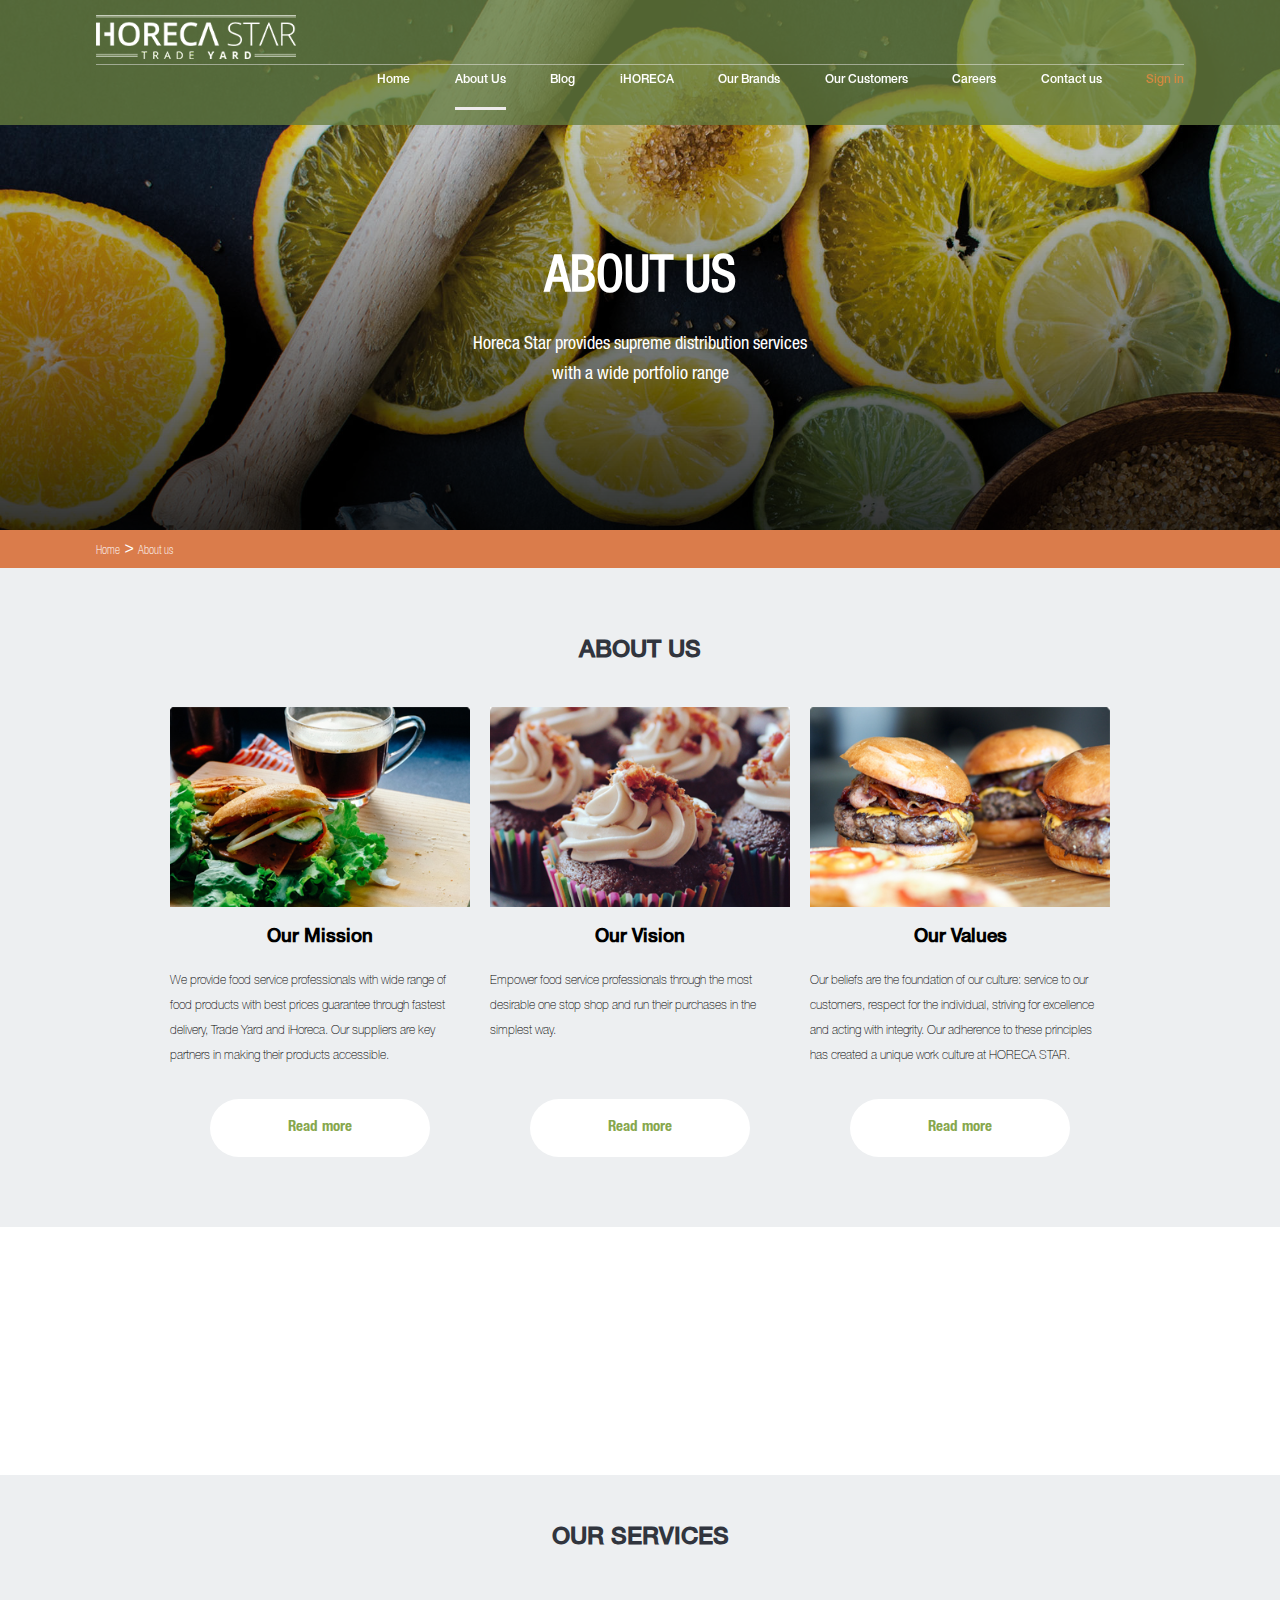
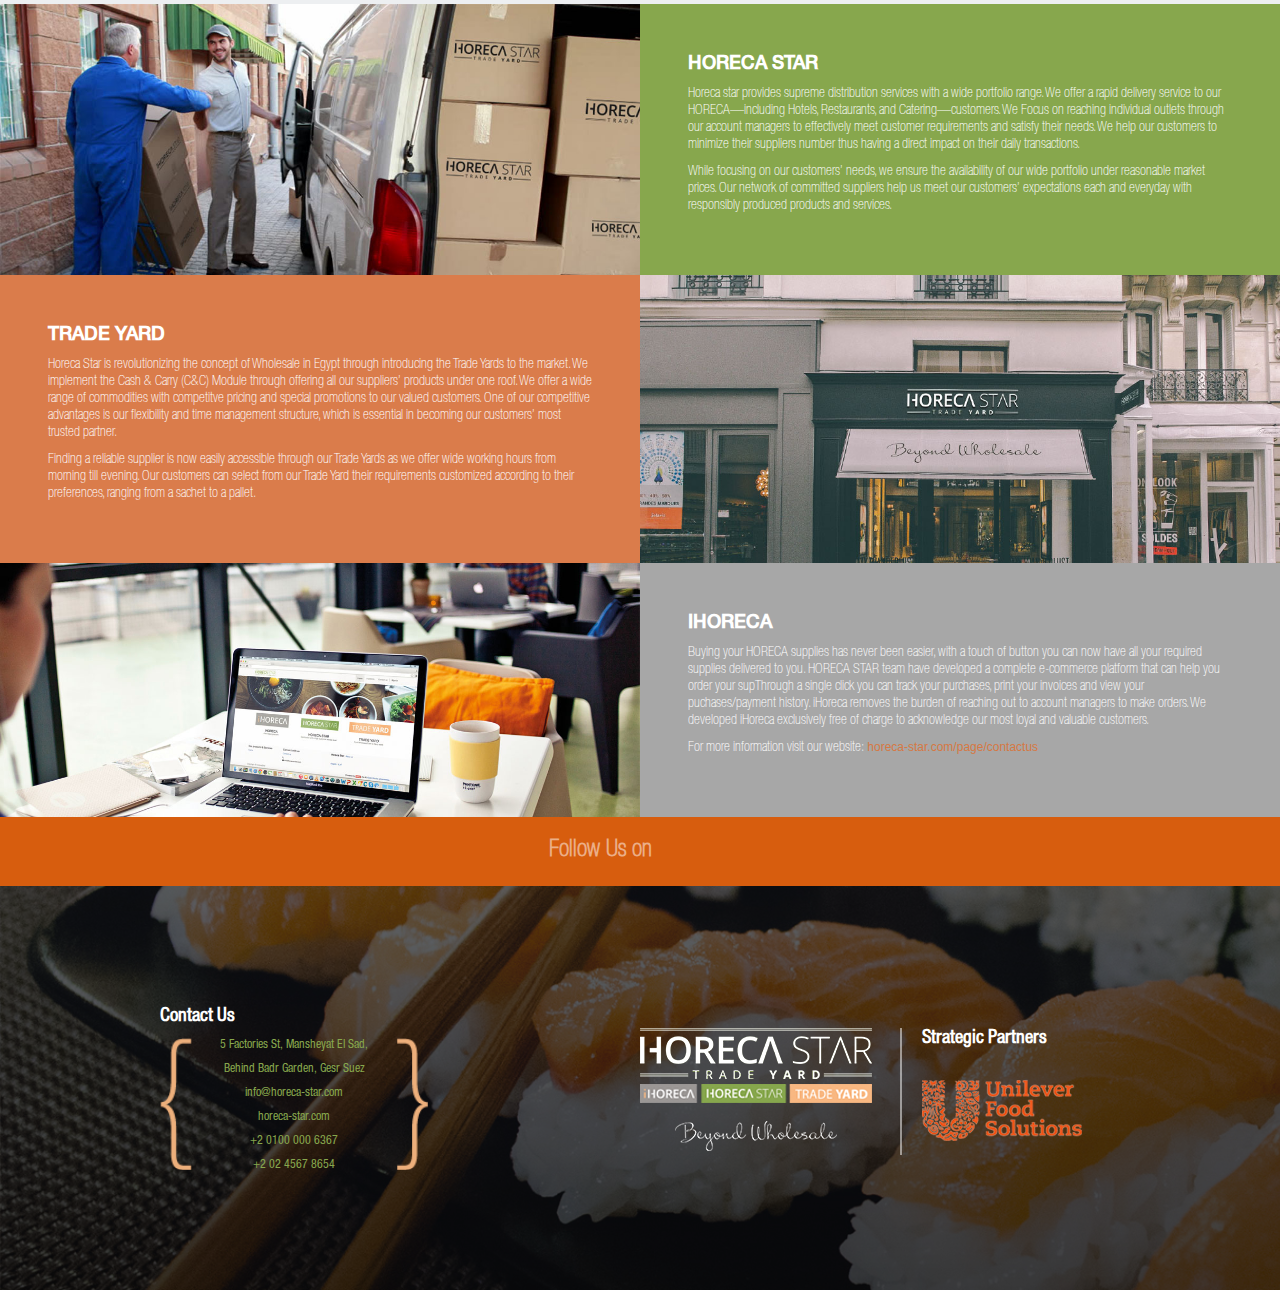
<file: aboutus.html>
<!DOCTYPE html>
<html lang="en">
   <head>
      <meta charset="UTF-8">
      <title> About Us </title>
      <meta name="viewport" content="width=device-width, initial-scale=1.0">
      <meta http-equiv="X-UA-Compatible" content="ie=edge">
      <link rel="stylesheet" href="CSS/style.css">
      <link rel="stylesheet" href="https://use.fontawesome.com/releases/v5.7.1/css/all.css" integrity="sha384-fnmOCqbTlWIlj8LyTjo7mOUStjsKC4pOpQbqyi7RrhN7udi9RwhKkMHpvLbHG9Sr" crossorigin="anonymous">
   </head>
   <body>
      <header id="about-us">
         <div class="head">
            <div class="sup-container relative">
               <div class="logo inline-block">
                  <img src="Images/whiteLogo.png" class="logo-img middle">
               </div>
               <nav class="right">
                  <ul>
                     <li class="inline-block">
                        <a href="index.html" class="white neue-md">Home</a>
                     </li>
                     <li class="inline-block active">
                        <a href="aboutus.html" class="white neue-md">About Us</a>
                     </li>
                     <li class="inline-block">
                        <a href="blog.html" class="white neue-md">Blog</a>
                     </li>
                     <li class="inline-block">
                        <a href="#" class="white neue-md">iHORECA</a>
                     </li>
                     <li class="inline-block">
                        <a href="#" class="white neue-md">Our Brands</a>
                     </li>
                     <li class="inline-block">
                        <a href="customer.html" class="white neue-md">Our Customers</a>
                     </li>
                     <li class="inline-block">
                        <a href="#" class="white neue-md">Careers</a>
                     </li>
                     <li class="inline-block">
                        <a href="contactus.html" class="white neue-md">Contact us</a>
                     </li>
                     <li class="inline-block">
                        <a href="#" class="orange-bold neue-md">Sign in</a>
                     </li>
                  </ul>
               </nav>
            </div>
         </div>
         <div class="container relative txt-center">
            <main>
               <div class="about-us-text">
                  <h1 class="white neue-cn">About Us</h1>
                  <p class="white neue-cn">Horeca Star provides supreme distribution services 
                     with a wide portfolio range
                  </p>
               </div>
            </main>
         </div>
      </header>
      <section id="navigate" class="white">
         <div class="sup-container">
            <a href="index.html" class="white neue-thcn">Home</a><span> > </span> <a href="aboutus.html" class="white neue-thcn">About us</a>
         </div>
      </section>
      <section id="about" class="bg-grey">
         <div class="container txt-center">
            <h2 class="neue-md uppercase black">About Us</h2>
            <div class="three-grid grid">
               <div class="about-item relative">
                  <div class="img-about">
                     <img src="Images/ourMissionIcon.png" class="about-icon">
                  </div>
                  <div class="about-text">
                     <h3 class="neue-md">Our Mission</h3>
                     <p class="txt-left neue-th">
                        We provide food service professionals with wide range of food products with best prices guarantee through fastest delivery, Trade Yard and iHoreca. Our suppliers are key partners in making their products accessible. 
                     </p>
                     <button class="btn bg-white green neue-bdcn">Read more</button>
                  </div>
               </div>
               <div class="about-item relative">
                  <div class="img-about">
                     <img src="Images/ourVisionIcon.png" class="about-icon">
                  </div>
                  <div class="about-text">
                     <h3 class="neue-md">Our Vision</h3>
                     <p class="txt-left neue-th">Empower food service professionals through the most desirable one stop shop and run their purchases in the simplest way.</p>
                     <button class="btn bg-white green neue-bdcn">Read more</button>
                  </div>
               </div>
               <div class="about-item relative">
                  <div class="img-about">
                     <img src="Images/ourValuesIcon.png" class="about-icon">
                  </div>
                  <div class="about-text">
                     <h3 class="neue-md">Our Values</h3>
                     <p class="txt-left neue-th">Our beliefs are the foundation of our culture: service to our customers, respect for the individual, striving for excellence and acting with integrity. Our adherence to these principles has created a unique work culture at HORECA STAR.</p>
                     <button class="btn bg-white green neue-bdcn">Read more</button>
                  </div>
               </div>
            </div>
         </div>
      </section>
      <section id="what-we-do">
         <div class="container txt-center">
            <h1 class="white neue-cn">What we do</h1>
         </div>
      </section>
      <section id="services">
         <div class="bg-grey">
            <h2 class="txt-center black neue-md uppercase">Our Services</h2>
         </div>
         <div class="grid two-grid">
            <div class="ser-img"></div>
            <div class="ser-txt bg-green white">
               <div class="sup-container">
                  <h3 class="neue-md uppercase">HORECA STAR</h3>
                  <p class="neue-thcn">Horeca star provides supreme distribution services with a wide portfolio range. We offer a rapid delivery service to our HORECA—including Hotels, Restaurants, and Catering—customers. We Focus on reaching individual outlets through our account managers to effectively meet customer requirements and satisfy their needs.  We help our customers to minimize their suppliers number thus having a direct impact on their daily transactions.</p>
                  <p class="neue-thcn">While focusing on our customers’ needs, we ensure the availability of our wide portfolio under reasonable market prices. Our network of committed suppliers help us meet our customers’ expectations each and everyday with responsibly produced products and services. </p>
               </div>
            </div>
            <div class="ser-txt bg-orange white">
               <div class="sup-container">
                  <h3 class="neue-md uppercase">Trade yard</h3>
                  <p class="neue-thcn">Horeca Star is revolutionizing the concept of Wholesale in Egypt through introducing the Trade Yards to the market. We implement the Cash & Carry (C&C) Module through offering all our suppliers’ products under one roof. We offer a wide range of commodities with competitve pricing and special promotions to our valued customers. One of our competitive advantages is our flexibility and time management structure, which is essential in becoming our customers’ most trusted partner.</p>
                  <p class="neue-thcn">Finding a reliable supplier is now easily accessible through our Trade Yards as we offer wide working hours from morning till evening. Our customers can select from our Trade Yard their requirements customized according to their preferences, ranging from a sachet to a pallet.</p>
               </div>
            </div>
            <div class="ser-img-2"></div>
            <div class="ser-img-3"></div>
            <div class="ser-txt bg-grey-bold white">
               <div class="sup-container">
                  <h3 class="neue-md uppercase">iHORECA</h3>
                  <p class="neue-thcn">Buying your HORECA supplies has never been easier, with a touch of button you can now have all your required supplies delivered to you. HORECA STAR team have developed a complete e-commerce platform that can help you order your supThrough a single click you can track your purchases, print your invoices and view your puchases/payment history. iHoreca removes the burden of reaching out to account managers to make orders. We developed iHoreca exclusively free of charge to acknowledge our most loyal and valuable customers.</p>
                  <p class="neue-thcn">For more information visit our website:<a href="contactus.html" class="orange-bold"> horeca-star.com/page/contactus</a></p>
               </div>
            </div>
         </div>
      </section>
      <section id="link" class="txt-center">
         <div class="container">
            <div class="links">
               <h2 class="inline-block neue-thcn">Follow Us on</h2>
               <i class="fab fa-twitter"></i>
               <i class="fab fa-facebook-f"></i>
               <i class="fab fa-google-plus-g"></i>
            </div>
         </div>
      </section>
      <footer>
         <div class="container">
            <h3 class="white neue-cn">Contact Us</h3>
            <div class="two-grid grid">
               <div class="relative">
                  <div class="contact-text">
                     <div class="contact-img relative txt-center">
                        <p class="green neue-cn">5 Factories St, Mansheyat El Sad, </p>
                        <p class="green neue-cn">Behind Badr Garden, Gesr Suez</p>
                        <p class="green neue-cn">info@horeca-star.com</p>
                        <p class="green neue-cn">horeca-star.com</p>
                        <p class="green neue-cn">+2 0100 000 6367</p>
                        <p class="green neue-cn">+2 02 4567 8654</p>
                     </div>
                  </div>
               </div>
               <div class="univer">
                  <div class="uni-grid grid">
                     <div class="foot-logo">
                        <img src="Images/footerLogo.png" class="footer-logo-1">
                     </div>
                     <div class="uni-text">
                        <h3 class="white neue-cn">Strategic Partners</h3>
                        <img src="Images/footerLogo2.png" class="footer-logo">
                     </div>
                  </div>
               </div>
            </div>
         </div>
      </footer>
   </body>
</html>
</file>
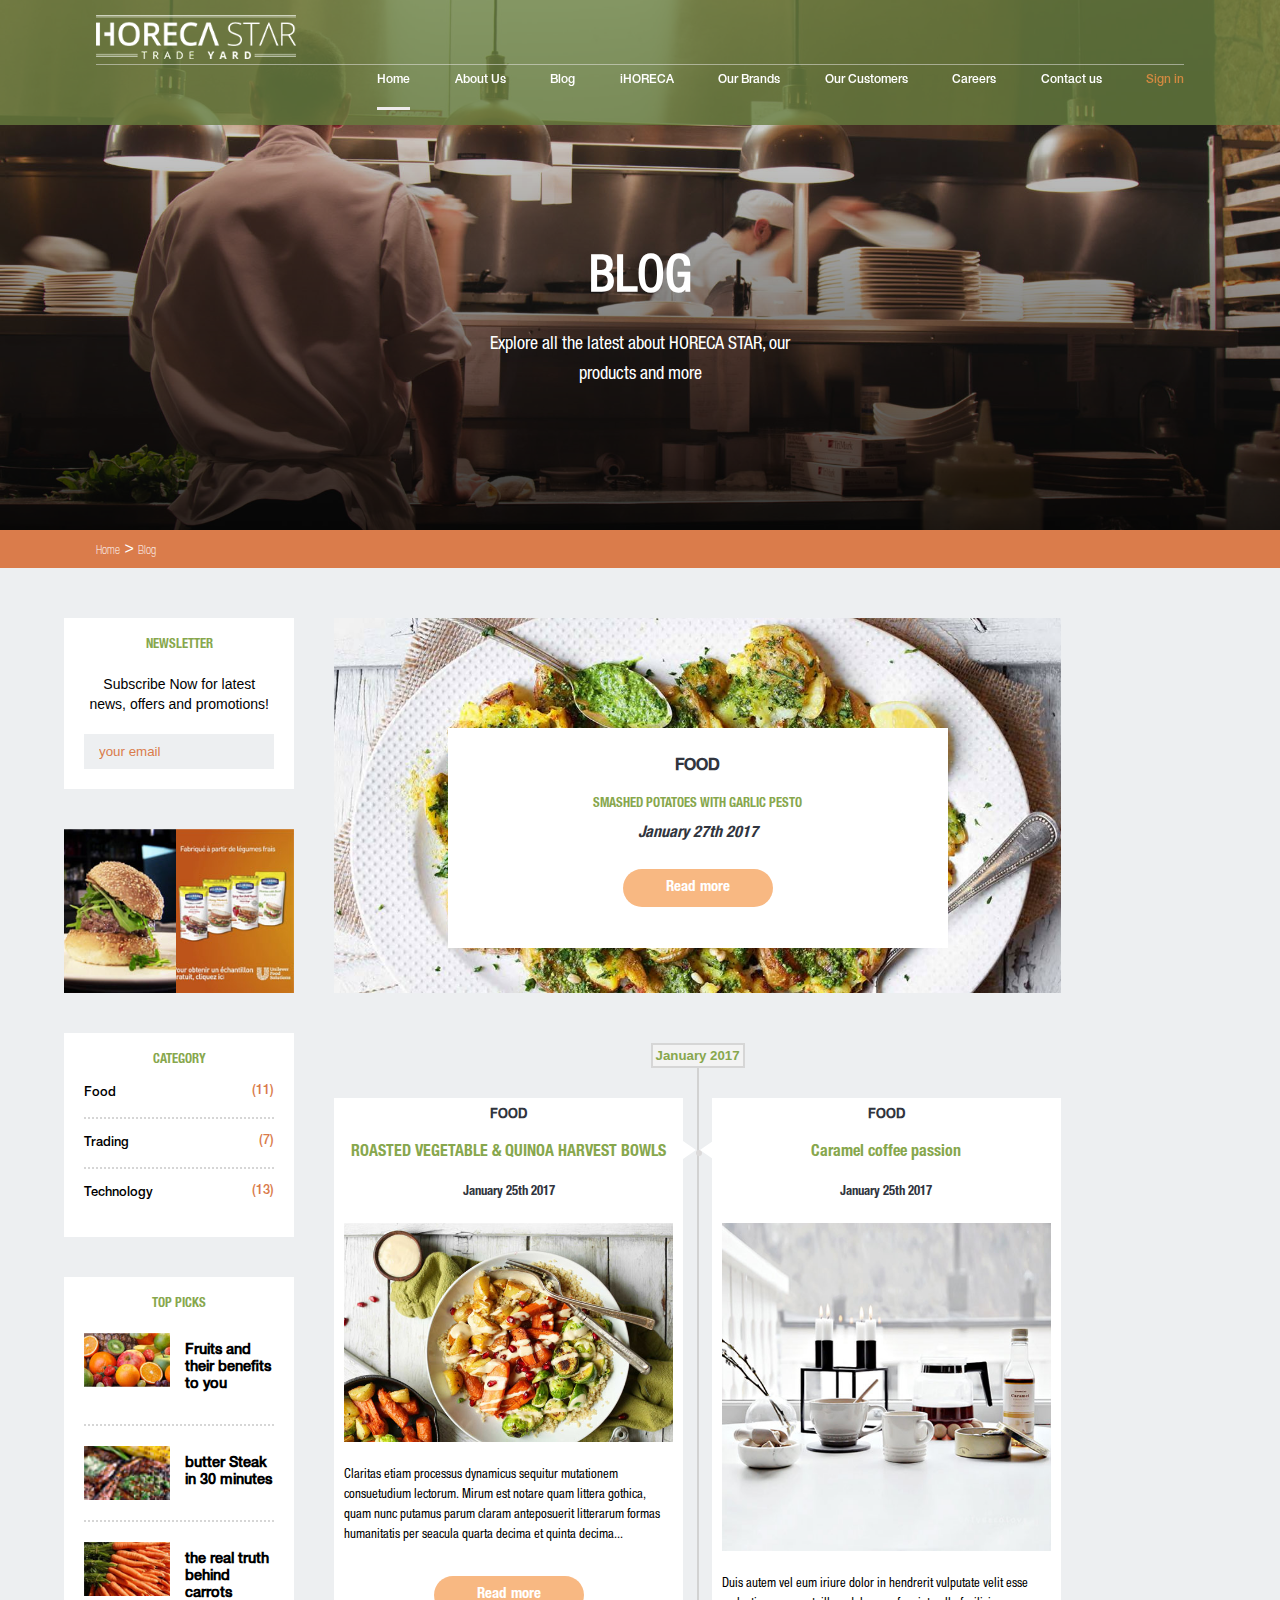
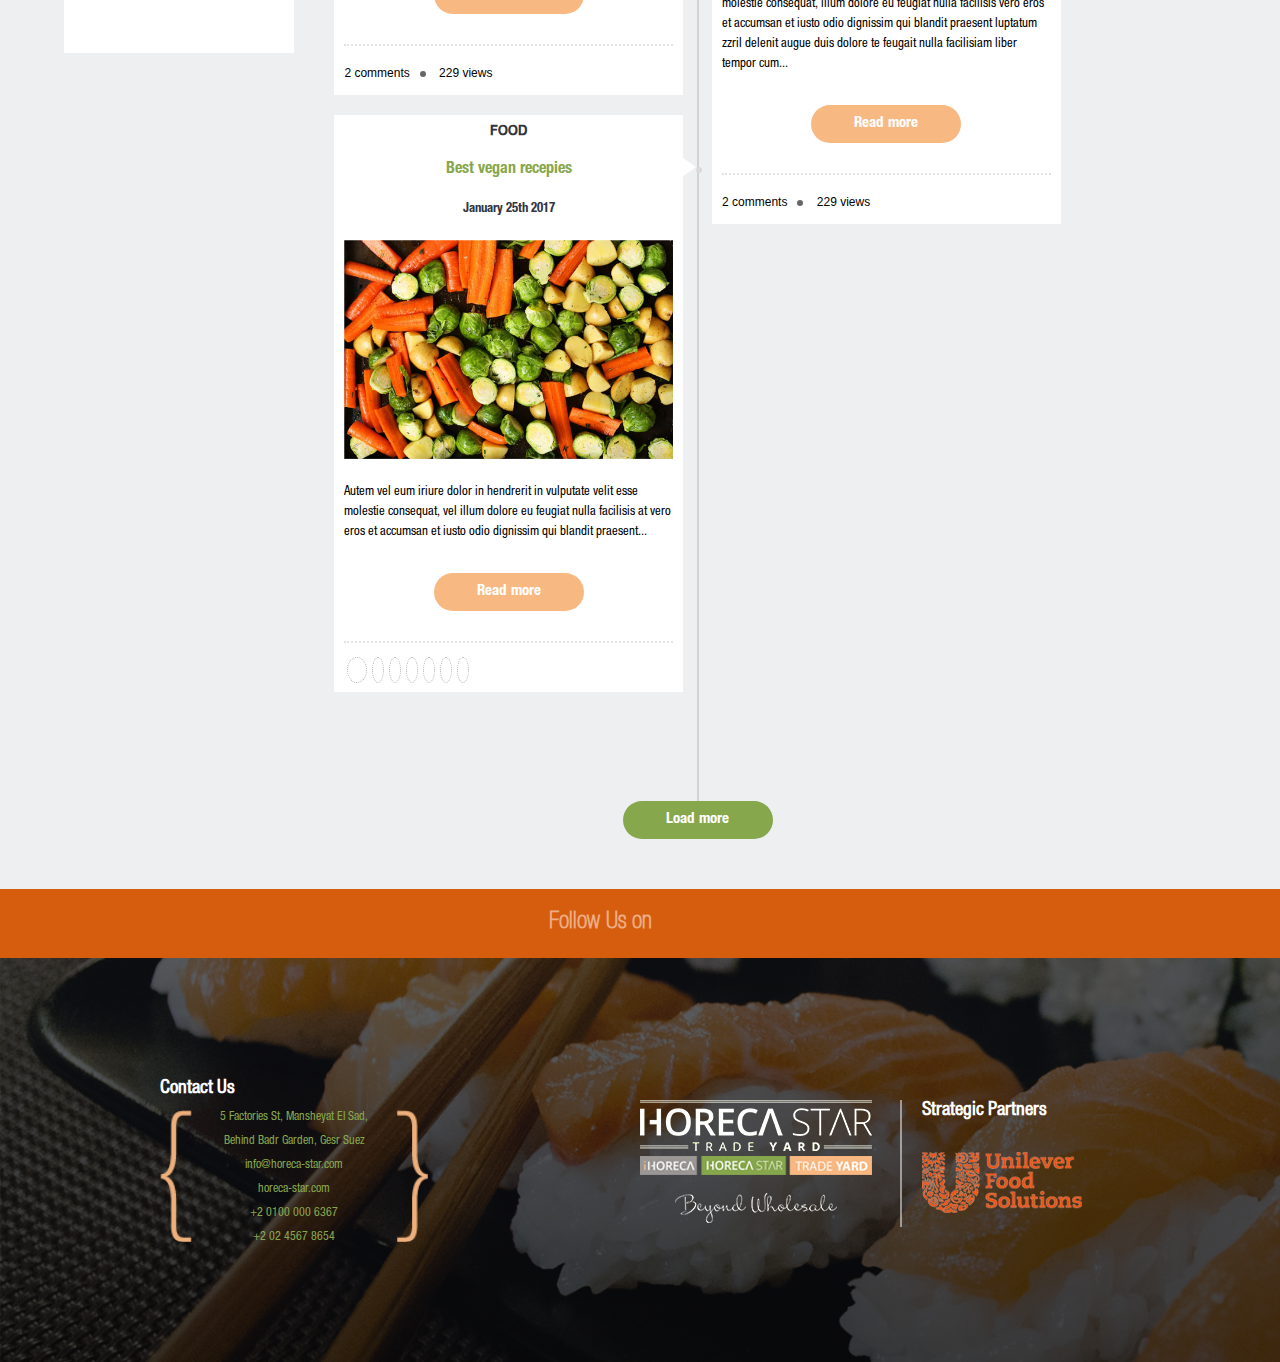
<file: blog.html>
<!DOCTYPE html>
<html lang="en">
   <head>
      <meta charset="UTF-8">
      <title> Blog </title>
      <meta name="viewport" content="width=device-width, initial-scale=1.0">
      <meta http-equiv="X-UA-Compatible" content="ie=edge">
      <link rel="stylesheet" href="CSS/style.css">
      <link rel="stylesheet" href="CSS/mobile-screen.css">
      <link rel="stylesheet" href="CSS/tablet-screen.css">
      <link rel="stylesheet" href="https://use.fontawesome.com/releases/v5.7.1/css/all.css" integrity="sha384-fnmOCqbTlWIlj8LyTjo7mOUStjsKC4pOpQbqyi7RrhN7udi9RwhKkMHpvLbHG9Sr" crossorigin="anonymous">
   </head>
   <body>
      <header id="blog">
         <div class="head">
            <div class="sup-container relative">
               <div class="logo inline-block">
                  <img src="Images/whiteLogo.png" class="logo-img middle">
               </div>
               <label for="show-menu" class="show-menu left"> <i class="fas fa-bars"></i></label>
               <input type="checkbox" id="show-menu" role="button">
               <ul id="menu" class="right">
                  <li class="inline-block active">
                     <a href="index.html" class="white neue-md">Home</a>
                  </li>
                  <li class="inline-block">
                     <a href="aboutus.html" class="white neue-md">About Us</a>
                  </li>
                  <li class="inline-block">
                     <a href="blog.html" class="white neue-md">Blog</a>
                  </li>
                  <li class="inline-block">
                     <a href="#" class="white neue-md">iHORECA</a>
                  </li>
                  <li class="inline-block">
                     <a href="#" class="white neue-md">Our Brands</a>
                  </li>
                  <li class="inline-block">
                     <a href="customer.html" class="white neue-md">Our Customers</a>
                  </li>
                  <li class="inline-block">
                     <a href="#" class="white neue-md">Careers</a>
                  </li>
                  <li class="inline-block">
                     <a href="contactus.html" class="white neue-md">Contact us</a>
                  </li>
                  <li class="inline-block">
                     <a href="#" class="orange-bold neue-md">Sign in</a>
                  </li>
               </ul>
               <div class="fix"></div>
            </div>
         </div>
         <div class="container relative txt-center">
            <main>
               <div class="about-us-text contact-us-txt">
                  <h1 class="white neue-cn">Blog</h1>
                  <p class="white neue-cn">Explore all the latest about HORECA STAR, 
                     our products and more
                  </p>
               </div>
            </main>
         </div>
      </header>
      <section id="navigate" class="white">
         <div class="sup-container">
            <a href="index.html" class="white neue-thcn">Home</a><span> > </span> <a href="blog.html" class="white neue-thcn">Blog</a>
         </div>
      </section>
      <section id="food" class="bg-grey">
         <div class="sub-container">
            <div class="grid food-grid">
               <div class="subar">
                  <div class="newslt bg-white relative txt-center">
                     <h3 class="uppercase green neue-bdcn">newsletter</h3>
                     <p>Subscribe Now for latest news, offers and promotions!</p>
                     <div class="email-sub relative">
                        <input type="email" placeholder="your email" class="bg-grey">
                        <i class="fas fa-envelope orange"></i>
                     </div>
                  </div>
                  <div class="burg-img relative txt-center">
                     <img src="Images/burger.jpg" class="product">
                  </div>
                  <div class="category bg-white relative">
                     <h3 class="uppercase green txt-center neue-bdcn">category</h3>
                     <ul>
                        <li>
                           <span class="neue-md">Food</span>
                           <span class="right orange neue-md">(11)</span> 
                        </li>
                        <li>
                           <span class="neue-md">Trading</span>
                           <span class="right orange neue-md">(7)</span> 
                        </li>
                        <li>
                           <span class="neue-md">Technology</span>
                           <span class="right orange neue-md">(13)</span> 
                        </li>
                     </ul>
                  </div>
                  <div class="picks bg-white relative">
                     <h3 class="uppercase green txt-center neue-bdcn">top picks</h3>
                     <div class="grid two-grid">
                        <div class="vegtable"></div>
                        <div class="veg-text">
                           <h4 class="neue-md">Fruits and their benefits to you</h4>
                        </div>
                     </div>
                     <div class="grid two-grid">
                        <div class="vegtable vegtable-2"></div>
                        <div class="veg-text">
                           <h4 class="neue-md">butter Steak in 30 minutes</h4>
                        </div>
                     </div>
                     <div class="grid two-grid">
                        <div class="vegtable vegtable-3"></div>
                        <div class="veg-text">
                           <h4 class="neue-md">the real truth behind carrots</h4>
                        </div>
                     </div>
                  </div>
               </div>
               <div class="main-blog txt-center relative">
                  <div class="potato">
                     <div class="alert bg-white">
                        <h4 class="uppercase black neue-md">Food</h4>
                        <h3 class="green neue-bdcn">SMASHED POTATOES WITH GARLIC PESTO</h3>
                        <span class="black neue-bdcn">January 27th 2017</span>
                        <button class="btn bg-orange-light white neue-bdcn">Read more</button>
                     </div>
                  </div>
                  <div class="blog-menu txt-center">
                     <h5 class="green inline-block">January 2017</h5>
                  </div>
                  <div class="grid two-grid">
                     <div class="menu-left">
                        <div class="menu-txt bg-white">
                           <div class="forline relative">
                              <div class="arr-right arr"></div>
                              <h3 class="uppercase black neue-md">Food</h3>
                              <h4 class="green neue-bdcn">ROASTED VEGETABLE & QUINOA HARVEST BOWLS</h4>
                              <p class="neue-bdcn black">January 25th 2017</p>
                              <img src="Images/blog-menu-1.jpg">
                              <p class="txt-left neue-cn">Claritas etiam processus dynamicus sequitur mutationem consuetudium lectorum. Mirum est notare quam littera gothica, quam nunc putamus parum claram anteposuerit litterarum formas humanitatis per seacula quarta decima et quinta decima...</p>
                              <button class="btn bg-orange-light white neue-bdcn">Read more</button>
                           </div>
                           <div class="comment txt-left">
                              <span class="comm">2 comments</span>
                              <span>229 views</span>
                              <i class="fas fa-share-alt right"></i>
                           </div>
                        </div>
                        <div class="menu-txt bg-white">
                           <div class="forline relative">
                              <div class="arr-right arr"></div>
                              <h3 class="uppercase black neue-md">Food</h3>
                              <h4 class="green neue-bdcn">Best vegan recepies</h4>
                              <p class="black neue-bdcn">January 25th 2017</p>
                              <img src="Images/blog-menu-2.jpg">
                              <p class="txt-left neue-cn">Autem vel eum iriure dolor in hendrerit in vulputate velit esse molestie consequat, vel illum dolore eu feugiat nulla facilisis at vero eros et accumsan et iusto odio dignissim qui blandit praesent...</p>
                              <button class="btn bg-orange-light white neue-bdcn">Read more</button>
                           </div>
                           <div class="soc-link txt-left">
                              <i class="fab fa-facebook-f"></i>
                              <i class="fab fa-google-plus-g"></i>
                              <i class="fab fa-twitter"></i>
                              <i class="fab fa-pinterest-p"></i>
                              <i class="fab fa-instagram"></i>
                              <i class="fab fa-linkedin-in"></i>
                              <i class="fas fa-rss"></i>
                              <i class="fas fa-share-alt right" tabindex="1"></i>
                           </div>
                        </div>
                     </div>
                     <hr>
                     <div class="menu-right">
                        <div class="menu-txt bg-white">
                           <div class="forline relative">
                              <div class="arr arr-left"></div>
                              <h3 class="uppercase black neue-md">Food</h3>
                              <h4 class="green neue-bdcn">Caramel coffee passion</h4>
                              <p class="neue-bdcn black">January 25th 2017</p>
                              <img src="Images/blog-menu-3.jpg">
                              <p class="txt-left neue-cn">Duis autem vel eum iriure dolor in hendrerit vulputate velit esse molestie consequat, illum dolore eu feugiat nulla facilisis vero eros et accumsan et iusto odio dignissim qui blandit praesent luptatum zzril delenit augue duis dolore te feugait nulla facilisiam liber tempor cum...</p>
                              <button class="btn bg-orange-light white neue-bdcn">Read more</button>
                           </div>
                           <div class="comment txt-left">
                              <span class="comm">2 comments</span>
                              <span>229 views</span>
                              <i class="fas fa-share-alt right"></i>
                           </div>
                        </div>
                     </div>
                  </div>
                  <div class="blog-menu txt-center">
                     <button class="btn bg-green white neue-bdcn">Load more</button>
                  </div>
               </div>
            </div>
         </div>
      </section>
      <section id="link" class="txt-center">
         <div class="container">
            <div class="links">
               <h2 class="inline-block neue-thcn">Follow Us on</h2>
               <i class="fab fa-twitter"></i>
               <i class="fab fa-facebook-f"></i>
               <i class="fab fa-google-plus-g"></i>
            </div>
         </div>
      </section>
      <footer>
         <div class="container">
            <h3 class="white neue-cn">Contact Us</h3>
            <div class="two-grid grid">
               <div class="relative">
                  <div class="contact-text">
                     <div class="contact-img relative txt-center">
                        <p class="green neue-cn">5 Factories St, Mansheyat El Sad, </p>
                        <p class="green neue-cn">Behind Badr Garden, Gesr Suez</p>
                        <p class="green neue-cn">info@horeca-star.com</p>
                        <p class="green neue-cn">horeca-star.com</p>
                        <p class="green neue-cn">+2 0100 000 6367</p>
                        <p class="green neue-cn">+2 02 4567 8654</p>
                     </div>
                  </div>
               </div>
               <div class="univer">
                  <div class="uni-grid grid">
                     <div class="foot-logo">
                        <img src="Images/footerLogo.png" class="footer-logo-1">
                     </div>
                     <div class="uni-text">
                        <h3 class="white neue-cn">Strategic Partners</h3>
                        <img src="Images/footerLogo2.png" class="footer-logo">
                     </div>
                  </div>
               </div>
            </div>
         </div>
      </footer>
   </body>
</html>
</file>
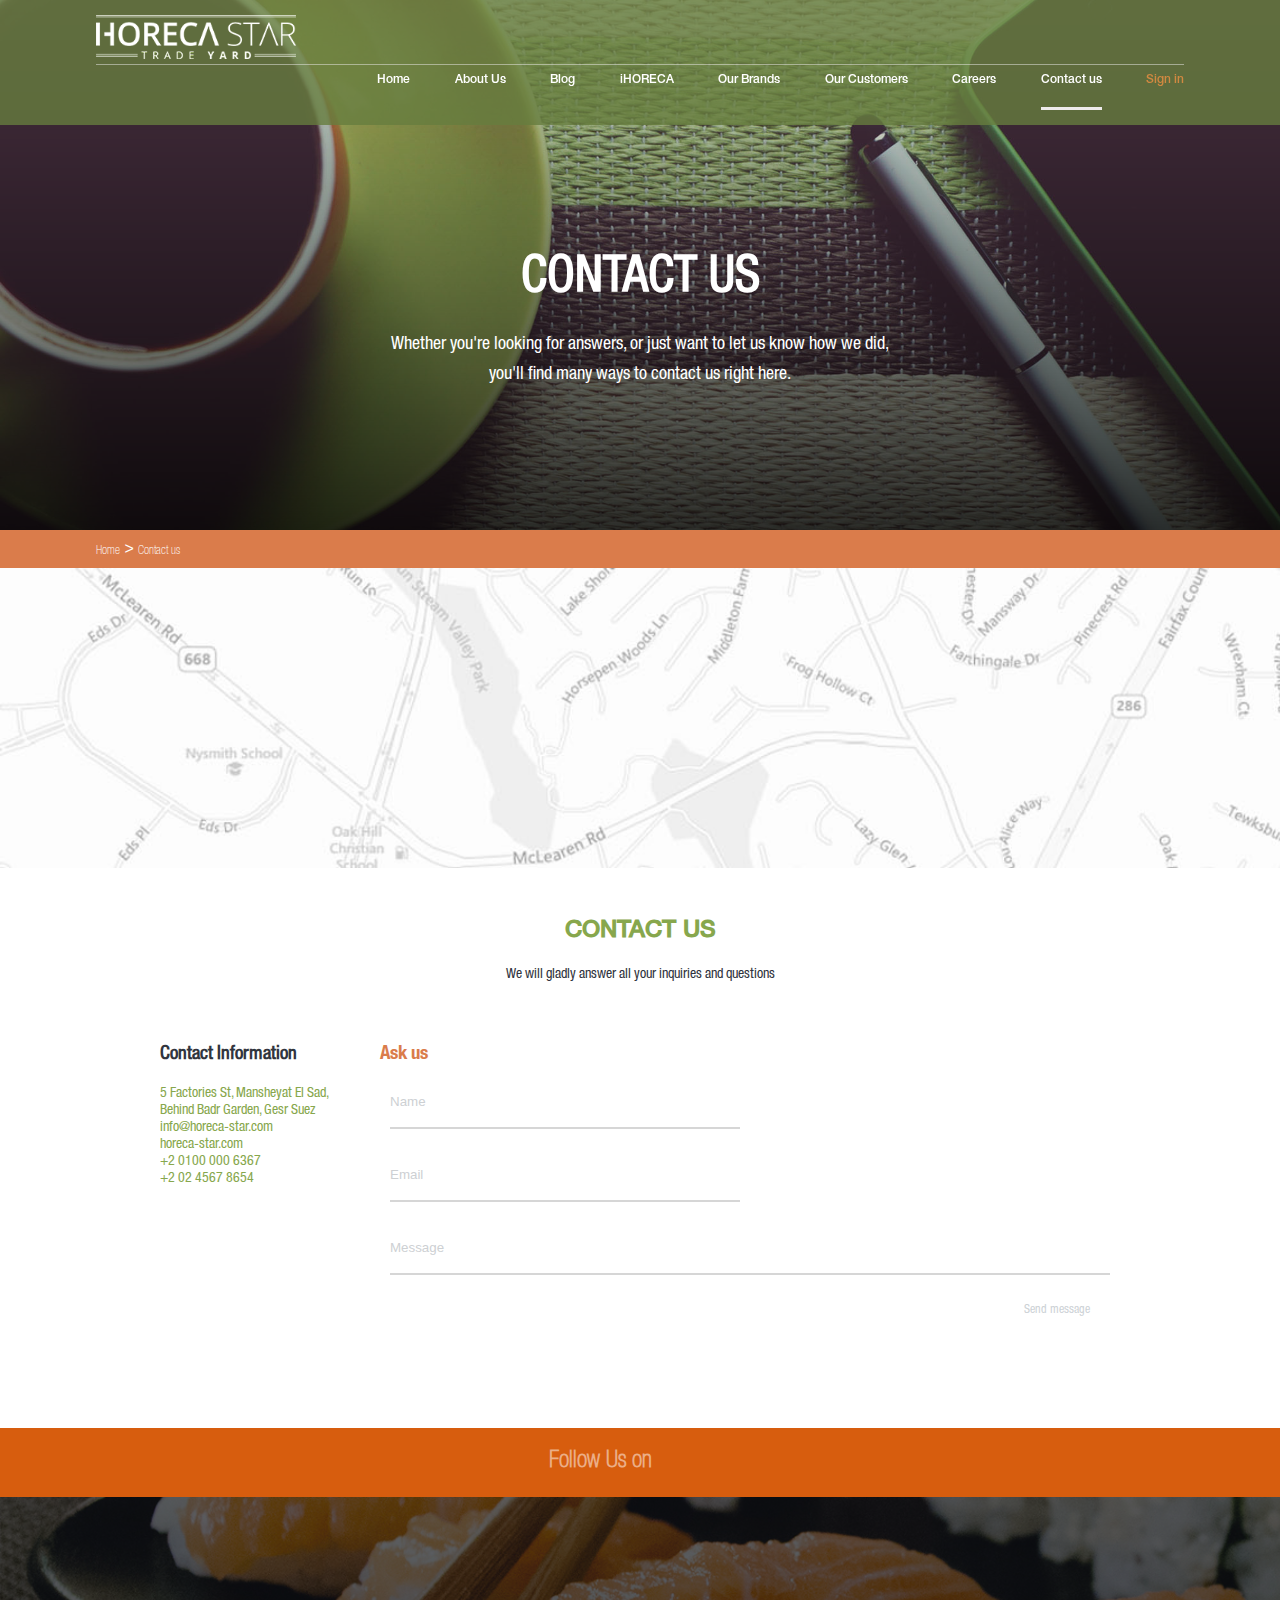
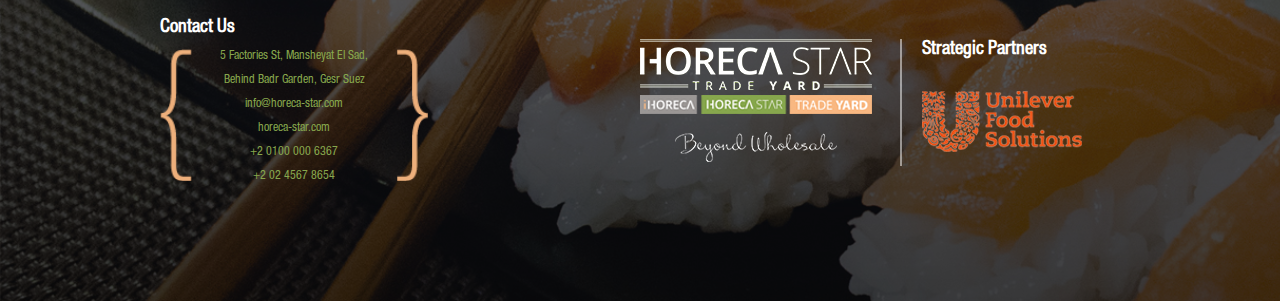
<file: contactus.html>
<!DOCTYPE html>
<html lang="en">
   <head>
      <meta charset="UTF-8">
      <title> Contact Us </title>
      <meta name="viewport" content="width=device-width, initial-scale=1.0">
      <meta http-equiv="X-UA-Compatible" content="ie=edge">
      <link rel="stylesheet" href="CSS/style.css">
      <link rel="stylesheet" href="https://use.fontawesome.com/releases/v5.7.1/css/all.css" integrity="sha384-fnmOCqbTlWIlj8LyTjo7mOUStjsKC4pOpQbqyi7RrhN7udi9RwhKkMHpvLbHG9Sr" crossorigin="anonymous">
   </head>
   <body>
      <header id="contact-us">
         <div class="head">
            <div class="sup-container relative">
               <div class="logo inline-block">
                  <img src="Images/whiteLogo.png" class="logo-img middle">
               </div>
               <nav class="right">
                  <ul>
                     <li class="inline-block">
                        <a href="index.html" class="white neue-md">Home</a>
                     </li>
                     <li class="inline-block">
                        <a href="aboutus.html" class="white neue-md">About Us</a>
                     </li>
                     <li class="inline-block">
                        <a href="blog.html" class="white neue-md">Blog</a>
                     </li>
                     <li class="inline-block">
                        <a href="#" class="white neue-md">iHORECA</a>
                     </li>
                     <li class="inline-block">
                        <a href="#" class="white neue-md">Our Brands</a>
                     </li>
                     <li class="inline-block">
                        <a href="customer.html" class="white neue-md">Our Customers</a>
                     </li>
                     <li class="inline-block">
                        <a href="#" class="white neue-md">Careers</a>
                     </li>
                     <li class="inline-block active">
                        <a href="contactus.html" class="white neue-md">Contact us</a>
                     </li>
                     <li class="inline-block">
                        <a href="#" class="orange-bold neue-md">Sign in</a>
                     </li>
                  </ul>
               </nav>
            </div>
         </div>
         <div class="container relative txt-center">
            <main>
               <div class="about-us-text contact-us-txt">
                  <h1 class="white neue-cn">Contact us</h1>
                  <p class="white neue-cn">Whether you're looking for answers, or just want to let us know how we did, 
                     you'll find many ways to contact us right here.
                  </p>
               </div>
            </main>
         </div>
      </header>
      <section id="navigate" class="white">
         <div class="sup-container">
            <a href="index.html" class="white neue-thcn">Home</a><span> > </span> <a href="contactus.html" class="white neue-thcn">Contact us</a>
         </div>
      </section>
      <section id="map">
         <div class="map">
            <i class="fas fa-map-marker-alt"></i>
         </div>
         <div class="container relative">
            <div class="cont-text txt-center">
               <h2 class="green neue-md uppercase">Contact Us</h2>
               <p class="neue-cn black">We will gladly answer all your inquiries and questions</p>
            </div>
            <div class="grid cont-grid">
               <div class="cont-inf">
                  <h3 class="neue-cn black">Contact Information</h3>
                  <p class="green neue-cn">5 Factories St, Mansheyat El Sad, </p>
                  <p class="green neue-cn">Behind Badr Garden, Gesr Suez</p>
                  <p class="green neue-cn">info@horeca-star.com</p>
                  <p class="green neue-cn">horeca-star.com</p>
                  <p class="green neue-cn">+2 0100 000 6367</p>
                  <p class="green neue-cn">+2 02 4567 8654</p>
               </div>
               <div class="form">
                  <h3 class="orange neue-bdcn">Ask us</h3>
                  <input type="text" placeholder="Name">
                  <input type="email" placeholder="Email">
                  <input type="text" placeholder="Message">
                  <div class="social">
                     <i class="fab fa-facebook-square"></i>
                     <i class="fab fa-google-plus-g"></i>
                     <i class="fab fa-twitter"></i>
                     <div class="message right">
                        <i class="far fa-envelope"></i>
                        <a href="#"class="inline-block neue-cn">Send message</a>
                     </div>
                  </div>
               </div>
            </div>
         </div>
      </section>
      <section id="link" class="txt-center">
         <div class="container">
            <div class="links">
               <h2 class="inline-block neue-thcn">Follow Us on</h2>
               <i class="fab fa-twitter"></i>
               <i class="fab fa-facebook-f"></i>
               <i class="fab fa-google-plus-g"></i>
            </div>
         </div>
      </section>
      <footer>
         <div class="container">
            <h3 class="white neue-cn">Contact Us</h3>
            <div class="two-grid grid">
               <div class="relative">
                  <div class="contact-text">
                     <div class="contact-img relative txt-center">
                        <p class="green neue-cn">5 Factories St, Mansheyat El Sad, </p>
                        <p class="green neue-cn">Behind Badr Garden, Gesr Suez</p>
                        <p class="green neue-cn">info@horeca-star.com</p>
                        <p class="green neue-cn">horeca-star.com</p>
                        <p class="green neue-cn">+2 0100 000 6367</p>
                        <p class="green neue-cn">+2 02 4567 8654</p>
                     </div>
                  </div>
               </div>
               <div class="univer">
                  <div class="uni-grid grid">
                     <div class="foot-logo">
                        <img src="Images/footerLogo.png" class="footer-logo-1">
                     </div>
                     <div class="uni-text">
                        <h3 class="white neue-cn">Strategic Partners</h3>
                        <img src="Images/footerLogo2.png" class="footer-logo">
                     </div>
                  </div>
               </div>
            </div>
         </div>
      </footer>
   </body>
</html>
</file>
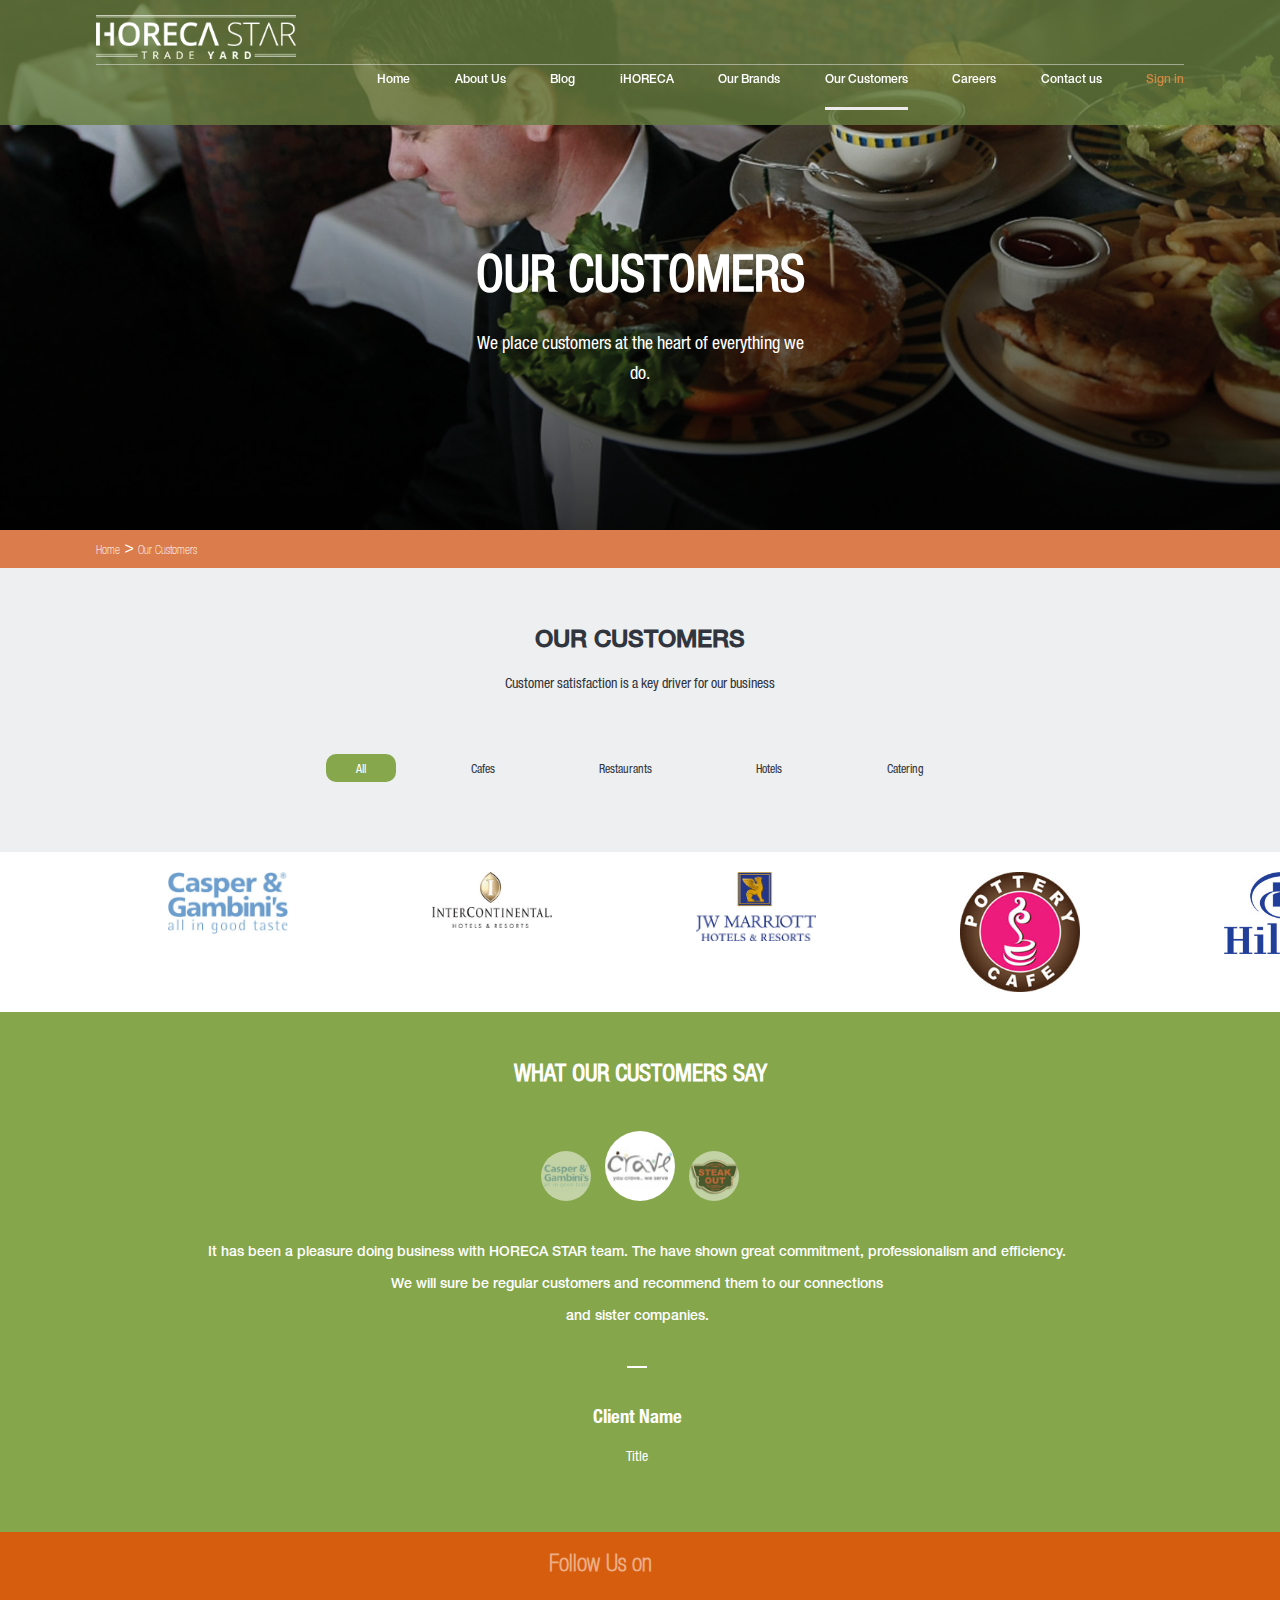
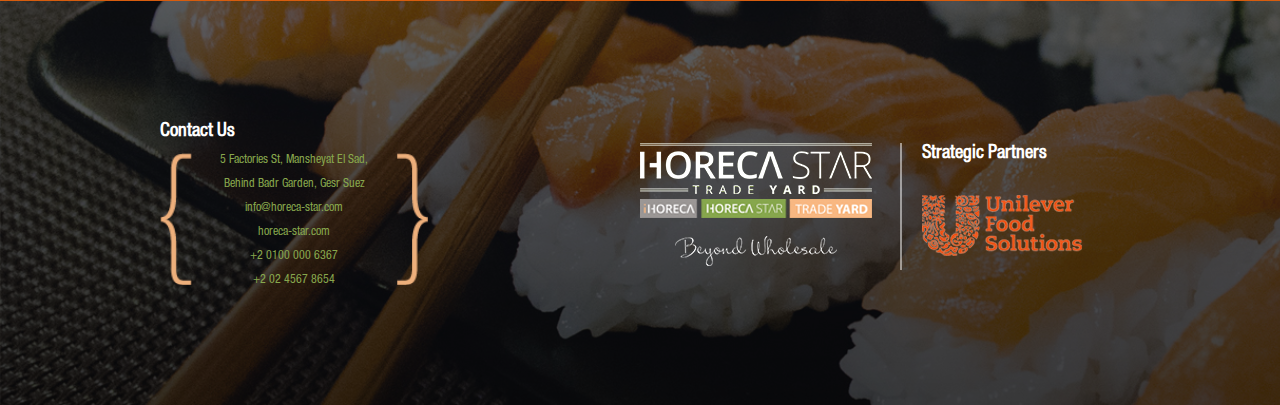
<file: customer.html>
<!DOCTYPE html>
<html lang="en">
   <head>
      <meta charset="UTF-8">
      <title> Our Customer </title>
      <meta name="viewport" content="width=device-width, initial-scale=1.0">
      <meta http-equiv="X-UA-Compatible" content="ie=edge">
      <link rel="stylesheet" href="CSS/style.css">
      <link rel="stylesheet" href="CSS/mobile-screen.css">
      <link rel="stylesheet" href="https://use.fontawesome.com/releases/v5.7.1/css/all.css" integrity="sha384-fnmOCqbTlWIlj8LyTjo7mOUStjsKC4pOpQbqyi7RrhN7udi9RwhKkMHpvLbHG9Sr" crossorigin="anonymous">
   </head>
   <body>
      <header id="customer-us">
         <div class="head">
            <div class="sup-container relative">
               <div class="logo inline-block">
                  <img src="Images/whiteLogo.png" class="logo-img middle">
               </div>
               <nav class="right">
                  <ul>
                     <li class="inline-block">
                        <a href="index.html" class="white neue-md">Home</a>
                     </li>
                     <li class="inline-block">
                        <a href="aboutus.html" class="white neue-md">About Us</a>
                     </li>
                     <li class="inline-block">
                        <a href="blog.html" class="white neue-md">Blog</a>
                     </li>
                     <li class="inline-block">
                        <a href="#" class="white neue-md">iHORECA</a>
                     </li>
                     <li class="inline-block">
                        <a href="#" class="white neue-md">Our Brands</a>
                     </li>
                     <li class="inline-block active">
                        <a href="customer.html" class="white neue-md">Our Customers</a>
                     </li>
                     <li class="inline-block">
                        <a href="#" class="white neue-md">Careers</a>
                     </li>
                     <li class="inline-block">
                        <a href="contactus.html" class="white neue-md">Contact us</a>
                     </li>
                     <li class="inline-block">
                        <a href="#" class="orange-bold neue-md">Sign in</a>
                     </li>
                  </ul>
               </nav>
            </div>
         </div>
         <div class="container relative txt-center">
            <main>
               <div class="about-us-text contact-us-txt">
                  <h1 class="white neue-cn">Our Customers</h1>
                  <p class="white neue-cn">We place customers at the heart of 
                     everything we do. 
                  </p>
               </div>
            </main>
         </div>
      </header>
      <section id="navigate" class="white">
         <div class="sup-container">
            <a href="index.html" class="white neue-thcn">Home</a><span> > </span> <a href="customer.html" class="white neue-thcn">Our Customers</a>
         </div>
      </section>
      <section id="our-cust" class="txt-center bg-grey">
         <div class="container">
            <div class="cust-text">
               <h2 class="txt-center black neue-md uppercase">Our Customers</h2>
               <p class="black neue-cn">Customer satisfaction is a key driver for our business</p>
               <ul>
                  <li class="inline-block bg-green">
                     <a href="#" class="white neue-cn">All</a>
                  </li>
                  <li class="inline-block">
                     <a href="#" class="black neue-cn">Cafes</a>
                  </li>
                  <li class="inline-block">
                     <a href="#" class="black neue-cn">Restaurants</a>
                  </li>
                  <li class="inline-block">
                     <a href="#" class="black neue-cn">Hotels</a>
                  </li>
                  <li class="inline-block">
                     <a href="#" class="black neue-cn">Catering</a>
                  </li>
               </ul>
            </div>
         </div>
      </section>
      <section id="suponser">
         <div class="four-grid grid relative">
            <div class="conslider">
               <div class="cust-logo">
                  <img src="Images/cust-logo-1.jpg">
               </div>
               <div class="cust-logo">
                  <img src="Images/cust-logo-2.jpg">
               </div>
               <div class="cust-logo">
                  <img src="Images/cust-logo-3.jpg">
               </div>
               <div class="cust-logo">
                  <img src="Images/cust-logo-4.jpg">
               </div>
               <div class="cust-logo">
                  <img src="Images/cust-logo-5.jpg">
               </div>
               <div class="cust-logo">
                  <img src="Images/cust-logo-6.jpg">
               </div>
               <div class="cust-logo">
                  <img src="Images/cust-logo-7.jpg">
               </div>
               <div class="cust-logo">
                  <img src="Images/cust-logo-8.jpg">
               </div>
            </div>
         </div>
      </section>
      <section id="cust-say" class="relative">
         <div class="container">
            <i class="fas fa-quote-left"></i>
            <div class="say-text white txt-center">
               <h2 class="neue-cn">What our customers say</h2>
               <div class="say-img">
                  <img src="Images/say-logo-1.jpg" class="customer-logo fliter">
                  <img src="Images/say-logo-2.jpg" class="customer-logo">
                  <img src="Images/say-logo-3.jpg" class="customer-logo fliter">
               </div>
               <div class="grid say-grid">
                  <div class="say-txt">
                     <p class="neue-md">It has been a pleasure doing business with HORECA STAR team. The have shown great commitment, professionalism and efficiency.</p>
                     <p class="neue-md"> We will sure be regular customers and recommend them to our connections</p>
                     <p class="neue-md">and sister companies.</p>
                     <h3 class="neue-bdcn">Client Name</h3>
                     <p class="neue-cn">Title</p>
                  </div>
                  <div class="say-icon">
                     <i class="fas fa-quote-right"></i>
                  </div>
               </div>
            </div>
         </div>
      </section>
      <section id="link" class="txt-center">
         <div class="container">
            <div class="links">
               <h2 class="inline-block neue-thcn">Follow Us on</h2>
               <i class="fab fa-twitter"></i>
               <i class="fab fa-facebook-f"></i>
               <i class="fab fa-google-plus-g"></i>
            </div>
         </div>
      </section>
      <footer>
         <div class="container">
            <h3 class="white neue-cn">Contact Us</h3>
            <div class="two-grid grid">
               <div class="relative">
                  <div class="contact-text">
                     <div class="contact-img relative txt-center">
                        <p class="green neue-cn">5 Factories St, Mansheyat El Sad, </p>
                        <p class="green neue-cn">Behind Badr Garden, Gesr Suez</p>
                        <p class="green neue-cn">info@horeca-star.com</p>
                        <p class="green neue-cn">horeca-star.com</p>
                        <p class="green neue-cn">+2 0100 000 6367</p>
                        <p class="green neue-cn">+2 02 4567 8654</p>
                     </div>
                  </div>
               </div>
               <div class="univer">
                  <div class="uni-grid grid">
                     <div class="foot-logo">
                        <img src="Images/footerLogo.png" class="footer-logo-1">
                     </div>
                     <div class="uni-text">
                        <h3 class="white neue-cn">Strategic Partners</h3>
                        <img src="Images/footerLogo2.png" class="footer-logo">
                     </div>
                  </div>
               </div>
            </div>
         </div>
      </footer>
   </body>
</html>
</file>
<file: CSS/mobile-screen.css>
@media screen and (min-width : 360px) and (max-width : 640px) {
    
/* -------------Index Page------------- */
/* Header Section */
    .fix {
        display: block;
    }
    header .head {
        padding: 20px 0;
    }
    header .head .logo {
        display: inline-block;
        float: right;
    }
    header .img-head .head-logo {
        width: 300px;
    }
    header .three-grid {
        grid-template-columns: 1fr;
    }
    header ul {
        display: none;
        width: 100%;
        text-align: center;
        background: rgba(102, 125, 63, .8);
        margin: 0 auto;
        padding: 5px 0;
        position: relative;
        z-index: 2;
        float: none;
    }
    header ul li {
        display: block;
        width: 100%;
        text-align: center;
        margin: 5px 0;
        padding: 10px 0;
    }
    header ul li:hover {
        background: #d18941;
    }
    header ul li:hover::after,
    header ul .active::after {
        display: none;
    }
    header ul li a:hover {
        color: #edeff1;
    }
    header ul li:hover:last-child a {
        color: #fff;
    }
    header .show-menu {
        display: block;
    }
/* About Section */
    #about .three-grid {
        grid-template-columns: 1fr;
    }
/* Newsletter Section */
    #newsletter .signup input[type="email"] {
        width: 100%;
        padding: 10px;
        font-size: .7em;
    }
    #newsletter .signup .btn {
        width: 30%;
        padding: 10px;
        font-size: .7em;
    }
/* News Section */
    #news .news-img {
        width: 125px;
        height: 125px;
        margin: 55px 0;
    }
    #news .news-text,
    #news .ntext {
        padding: 0 20px;
    }
/* Brands Section */
    #brands .flex-brand {
        display: flex;
        flex-wrap: wrap;
        justify-content: center;
    }
/* Footer Section */
    footer .two-grid {
        grid-template-columns: 1fr;
    }
    footer .relative {
        margin-bottom: 50px;
    }
    footer .uni-grid .foot-logo img {
        width: 100%;
    }
    footer .uni-text img {
        width: 100%;
    }
    
/* -------------Blog Page------------- */
    
    #food .food-grid {
        grid-template-columns: 100%;
    }
    #food .burg-img {
        width: 100%;
        height: 200px;
    }
    #food .burg-img img {
        width: 58%;
        right: 85px;
    }
    #food .main-blog {
        margin: 40px;
    }
    #food .main-blog .potato {
        padding: 40px 0;
        width: 100%;
    }
    #food .main-blog .potato .alert {
        width: 80%;
        font-size: .9em;
    }
    #food .main-blog .two-grid {
        grid-template-columns: 1fr;
    }
    #food .main-blog .arr-right::after {
        display: none;
    }
    #food hr {
        display: none;
    }
}
</file>
<file: CSS/tablet-screen.css>
@media screen and (min-width : 641px) and (max-width : 1023px) {
/* ---------------- Index Page ---------------*/
/* Header Section */
    
    header .head {
        text-align: center;
    }
    header ul {
        margin-top: 10px;
    }
    header ul li {
        display: block;
        background: rgba(102,125,63,.8);
        padding: 10px 20px;
        margin: 5px 5px;
    }
    header ul li:hover::after , header ul .active::after {
    display: none;
    }
    header ul li:hover , header ul li:hover a{
        background: #d18941;
        color: #fff;
    }  
    header main .item-text p {
        font-size: .7em;
        margin: 0 0 50px 0;
        line-height: 15px;
    }
    /* About Section */
     #about .three-grid {
        grid-template-columns: 33.3% 33.3% 33.3%;
    }
    #about .about-item .img-about {
        height: 150px;
    }
    #about .about-text p {
        font-size: .5em;
        height: 150px;
    }
    #about .about-text button {
        width: 150px;
        margin: 0 20px;
        padding: 15px;
    }
    #about .about-icon {
    margin: 55px auto;
    height: 50px;
    }
    /* News Section */
    #news .news-img {
        width: 225px;
        height: 225px;
        margin: 55px 0;
    }
    #news .news-text , #news .ntext  {
        padding: 0 20px;
    }
    /* Brands Section */
    #brands .flex-brand {
        display: flex;
        flex-wrap: wrap;
        justify-content: center;     
}
    /* Footer Section */
    footer .contact-img {
        margin-bottom: 50px;
    }
    footer .two-grid {
        grid-template-columns: 1fr;
    }
  /* ---------------- Blog Page --------------*/
    #food .food-grid {
    grid-template-columns: 30% 76%;
}
    #food button {
        width: 100px;
        font-size: .9em;
    }
    #food .picks .veg-text {
        font-size: .6em;
    }
    #food .main-blog .potato {
        padding: 40px 0;
        width: 100%;
    }
    #food .main-blog .potato .alert {
        width: 80%;
        font-size: .9em;
    }
    #food .main-blog .two-grid {
        grid-template-columns: 1fr .1fr 1fr;
    } 
    #food .main-blog .menu-txt {
        font-size: .7em;
    }
    #food .main-blog .menu-txt .comment ,.soc-link {
        font-size: 10px;
    }    
    #food .main-blog .arr-right {
    right: -18px;
}
    #food .main-blog .arr-left {
    left: -17px; 
}
    #food .main-blog .arr-right::after {
    content: "";
    display: block;
    background: #dbd9d9;
    width: 3px;
    height: 3px;
    cursor: pointer;
    border-radius: 50%;
}
    #food hr {
        height: 1133px;
    }
    #food .main-blog .menu-txt .soc-link .fab , #food .main-blog .menu-txt .soc-link .fa-rss {
    border: 1px dotted #b0b0b0;
    color: #b0b0b0;
    padding: 2px;
    border-radius: 50%;
    margin: 0 2px;
        font-size: 8px;
}
    
}
</file>
<file: CSS/style.css>
/* Reset */
* {
    padding: 0;
    margin: 0;
    box-sizing: border-box;
    font-family: sans-serif;
}
body {
    width: 100%;
}
a {
    text-decoration: none;
    font-size: 12px;
}
p {
    font-size: 14px;
}
ul {
    list-style: none;
}
i {
    cursor: pointer;
    outline: 0;
}
html {
    overflow-x: hidden;
}

/* Font-face */
@font-face {
    font-family: "neue-th";
    src: url("../Fonts/HelveticaNeueLTStd-Th.otf");
}
@font-face {
    font-family: "neue-md";
    src: url("../Fonts/HelveticaNeueLTStd-Md.otf");
}
@font-face {
    font-family: "neue-thcn";
    src: url("../Fonts/HelveticaNeueLTStd ThCn.otf");
}
@font-face {
    font-family: "neue-cn";
    src: url("../Fonts/HelveticaNeueLTStd Cn.otf");
}
@font-face {
    font-family: "neue-bdcn";
    src: url("../Fonts/HelveticaNeueLTStd BdCn.otf");
}
.neue-th {
    font-family: neue-th;
}
.neue-md {
    font-family: neue-md;
}
.neue-thcn {
    font-family: neue-thcn;
}
.neue-cn {
    font-family: neue-cn
}
.neue-bdcn {
    font-family: neue-bdcn;
}
/* colors */
.black {
    color: #31353e;
}
.white {
    color: #fff;
}
.orange-bold {
    color: #d18941;
}
.orange {
    color: #da7c4b;
}
.orange-light {
    color: #f8b882;
}
.green {
    color: #87a74d;
}
.bg-grey {
    background: #edeff1;
}
.bg-grey-bold {
    background: #a7a7a7;
}
.bg-orange {
    background: #da7c4b;
}
.bg-orange-bold {
    background: #d18941;
}
.bg-orange-light {
    background: #f8b882;
}
.bg-green {
    background: #87a74d;
}
.bg-white {
    background: #fff;
}

/* Layout */
.uppercase {
    text-transform: uppercase;
}
.right {
    float: right;
}
.left {
    float: left;
}
.inline-block {
    display: inline-block;
}
.middle {
    vertical-align: middle;
}
.sup-container {
    width: 85%;
    margin: 0 auto;
}
.container {
    width: 75%;
    margin: 0 auto;
}
.grid {
    display: grid;
}
.four-grid {
    grid-template-columns: 1fr 1fr 1fr 1fr;
}
.three-grid {
    grid-template-columns: 1fr 1fr 1fr;
}
.two-grid {
    grid-template-columns: 1fr 1fr;
}
.txt-center {
    text-align: center;
}
.txt-left {
    text-align: left;
}
.relative {
    position: relative;
}
.fix {
    clear: both;
    display: none;
}

/* Buttons */
.btn {
    width: 220px;
    padding: 20px;
    font-size: 15px;
    border-radius: 100px;
    outline: 0;
    border: 0;
    cursor: pointer;
}
.btn:hover {
    transform: scale(.95);
    transition: all .2s ease-in-out;
    box-shadow: 2px 3px 10px #31353e;
}

/* ---------------- Index Page ----------------------- */

/* Header */
header {
    background: url(../Images/home-bg.jpg),linear-gradient(rgba(255,255,255,.0),rgba(0,0,0,.8));
    background-size: cover;
    background-repeat: no-repeat;
    background-position: center;
    background-blend-mode: overlay;
}
header .head {
    background: rgba(102,125,63,.8);
    padding: 15px 0;
    position: fixed;
    width: 100%;
    z-index: 1;
}
header input[type=checkbox]{
    display: none;
}
header input[type=checkbox]:checked ~ #menu{
    display: block;
}
header .show-menu {
    text-decoration: none;
    color: #fff;
    text-align: center;
    padding: 10px 0;
    display: none;
    font-size: 30px;
}
header .sup-container::after {
    display: block;
    background: #eeebec;
    width: 100%;
    height: 1px;
    content: "";
    margin-top: 5px;
    filter: opacity(.5);
}
header .logo .logo-img {
    width: 76%;
}
header ul li {
    margin-left: 40px;
    margin-top: 10px;
}
header ul li a:hover {
    color: #d18941;
}
header ul li:hover::after {
    display: block;
    background: #d18941;
    width: 100%;
    height: 3px;
    content: "";
    margin-top: 20px;
}
header ul .active::after {
    display: block;
    background: #eeebec;
    width: 100%;
    height: 3px;
    content: "";
    margin-top: 20px;
}
header .img-head .head-logo {
    width: 400px;
}
header .item {
    margin: 0 20px;
}
header .item .item-img {
    background: url(../Images/iHoreca.jpg);
    background-size: cover;
    width: 100px;
    height: 100px;
    border: 5px solid #eeebec;
    border-radius: 100px;
    margin: 70px auto 20px auto;
}
header .item:nth-child(2) .item-img {
    background: url(../Images/horecastarsecond.jpg);
    background-size: cover;
}
header .item:nth-child(3) .item-img {
    background: url(../Images/horecastarthird.jpg);
    background-size: cover;
}
header main {
    padding: 250px 0 100px 0;
}
header .item-text h3 {
    margin-top: 30px;
    margin-bottom: 20px;
}
header .item-text p {
    margin: 0 20px 50px 20px;
}
header button:hover {
    color: #fff;
    background: #d18941;
}
header .about-us-text {
    animation: slideUp 2s ease-in-out 1;
    transition: all .5s ease-in-out;
}
@keyframes slideUp {
    0% {
        position: relative;
        top: -500px;
    }
    100% {
        position: relative;
        top: 0;
    }
}

/* About */
#about {
    padding: 50px 0 0 0;
}
#about h2 {
    padding: 20px 0;
}
#about .about-item {
    margin: 0 10px;
    justify-content: center;
}
#about .about-icon {
    margin: 55px auto;
    height: 100px;
    display: none;
}
#about .about-item .img-about:hover .about-icon {
    display: inline-block;
}
#about .about-item .img-about {
    width: 100%;
    height: 200px;
    background: url(../Images/ourMissionHome.jpg);
    background-size: cover;
    margin: 20px auto;
}
#about .about-item .img-about:hover{
    background: url(../Images/ourMissionHome.jpg),linear-gradient(rgba(0,0,0,.5),rgba(0,0,0,.5));
    background-blend-mode: overlay;
    background-size: cover;
    cursor: pointer;
    box-shadow: 3px 5px 10px #31353e;
}
#about .about-item:nth-child(2) .img-about {
    background: url(../Images/ourVisionHome.jpg);
    background-size: cover;
}
#about .about-item:nth-child(2) .img-about:hover {
    background: url(../Images/ourVisionHome.jpg),linear-gradient(rgba(0,0,0,.5),rgba(0,0,0,.5));
    background-blend-mode: overlay;
    background-size: cover; 
    cursor: pointer;
}
#about .about-item:nth-child(3) .img-about {
    background: url(../Images/ourValuesHome.jpg);
    background-size: cover;
}
#about .about-item:nth-child(3) .img-about:hover {
   background: url(../Images/ourValuesHome.jpg),linear-gradient(rgba(0,0,0,.5),rgba(0,0,0,.5));
    background-blend-mode: overlay;
    background-size: cover; 
    cursor: pointer;
}
#about .about-text {
    margin-bottom: 50px;
}
#about .about-text h3 {
    margin: 20px 0 0 0;
}
#about .about-text p {
    margin: 20px 0 30px 0;
    line-height: 25px;
    font-size: 12px;
    height: 100px;
}
#about button {
    margin: 0 auto 20px auto;
}
#about button:hover {
    background: #87a74d;
    color: #fff;
}
/* Newsletter */
#newsletter {
    background: url(../Images/newsletter-back.jpg),linear-gradient(rgba(0,0,0,.5),rgba(0,0,0,.5));
    background-position: center;
    background-blend-mode: overlay;
    background-size: cover;
    padding: 100px 0;
}
#newsletter.newsletter-text {
    margin-bottom: 70px;
}
#newsletter .newsletter-text h2 {
    text-transform: uppercase;
}
#newsletter .newsletter-text p {
    margin: 10px 0 40px 0;
    font-family: sans-serif
}
#newsletter .signup {
    width: 60%;
    margin: 0 auto;
}
#newsletter .signup input[type="email"] {
    width: 100%;
    margin: 0 auto;
    font-size: 1em;
    padding: 15px;
    border-radius: 100px;
    background: rgba(255,255,255,.4);
    border: 0;
    outline: 0;
}
#newsletter ::placeholder {
    color: #fff;
    padding: 10px;
}
#newsletter .signup .btn {
    padding: 15px;
    width: 30%;
    position: absolute;
    top: 0;
    right: -1%;
}

/* News */
#news {
    padding: 50px 0;
}
#news .news-grid {
    margin-bottom: 40px;
}
#news .news-img {
    background: url(../Images/iHoreca.jpg);
    background-size: cover;
    height: 300px;
    width: 300px;
    border-radius: 100%;
    margin: 20px 20px;
    border: 2px solid #d18941;
    vertical-align: middle;
}
#news .news-text {
  padding-right: 80px;
  margin: 50px 0;
}
#news .news-text h3 {
    margin-bottom: 20px;
}
#news .news-text p {
    margin-bottom: 20px;
}
#news .news-text .btn {
    padding: 15px;
    width: 200px;
}
#news .news-img-2 {
    border: 2px solid #87a74d;
    background: url(../Images/existingHorecaCustomer.jpg);
    background-size: cover;
}

/* Barnds */
#brands {
    padding: 70px 0;
}
#brands .flex-brand {
    display: flex;
    flex: row wrap;
    justify-content: space-between;
    align-content: center;
    align-items: center;
    margin-top: 50px;
}
#brands .brand-img {
    margin: 5px 20px;
    width: 120px;
}
#brands .brand-img:hover {
    transform: scale(.90);
    transition: all .2s ease-in-out;
    cursor: pointer;
}
#brands img[src="Images/leftArrow.png"], #brands img[src="Images/rightArrow.png"] {
    cursor: pointer;
}

/* Link */
#link {
    background: #d75d0e;
    color: #ebae87;
    padding: 20px 0;
}
#link h2 {
    margin-right: 20px;
}
#link i {
    margin: 0 10px;
}
#link i:hover {
    color: #fff;
}

/* Footer */
footer {
    background: url(../Images/footer-bg.jpg),linear-gradient(rgba(0,0,0,.5),rgb(0,0,0,.5));
    background-size: cover;
    background-blend-mode: overlay;
    padding: 120px 0;
}
footer .contact-img {
    background: url(../Images/bracketsfooter.png);
    background-size: cover;
    height: 132px;
    width: 268px;
}
footer .contact-img p {
    width: 100%;
    font-size: 12px;
    margin: 10px 0;
    padding: 0 30px;
}
footer .uni-text h3 {
    margin-bottom: 30px;
}
footer .uni-text {
    border-left: 2px solid rgba(255,255,255,.5);
    margin-left: 20px;
    padding-left: 20px;
}
footer .uni-grid {
    grid-template-columns: 1fr 1fr;
}

/*-------------------- About Us Page ------------*/

/* About Us Header */
#about-us {
    background: url(../Images/aboutUs-bg.jpg),linear-gradient(rgba(255,255,255,.0),rgba(0,0,0,.8));
    background-size: cover;
    background-repeat: no-repeat;
    background-position: top;
    background-blend-mode: overlay;
}
.about-us-text {
    padding-bottom: 40px;
}
.about-us-text h1 {
    text-transform: uppercase;
    margin-bottom: 20px;
    font-size: 50px;
}
.about-us-text p {
    width: 350px;
    margin: 0 auto;
    line-height: 30px;
    font-size: 18px;
}

/* Navigate */
#navigate {
    background: #da7c4b;
    padding: 10px 0;
}

/* Whate we do */
#what-we-do {
    background: url(../Images/what-we-do.jpg),linear-gradient(rgba(0,0,0,.5), rgba(0,0,0,.5));
    background-blend-mode: overlay;
    background-size: cover;
    background-position: center;
    padding: 100px 0;
    background-attachment: fixed;
}
#what-we-do h1 {
    text-transform: uppercase;
    font-size: 40px;
}

/* Services */
#services h2 {
    padding: 50px 0;
}
#services .ser-img {
    background: url(../Images/service-1.jpg);
    background-size: cover;
}
#services .ser-img-2 {
    background: url(../Images/service-2.jpg);
    background-size: cover;
}
#services .ser-img-3 {
    background: url(../Images/service-3.jpg);
    background-size: cover;
    background-position: center;
}
#services .ser-txt {
    padding: 50px 0;
}
#services .ser-txt p {
    margin: 10px 0;
}
#services .ser-txt a {
    color: #d67843;
}

/* Contact Us */
#contact-us {
    background: url(../Images/contact-us-bg.jpg),linear-gradient(rgba(255,255,255,.0),rgba(0,0,0,.8));
    background-size: cover;
    background-repeat: no-repeat;
    background-position: top;
    background-blend-mode: overlay;
}
#contact-us .contact-us-txt p {
    width: 500px;
}

/* Map */
#map .map {
    background: url(../Images/map.jpg);
    background-size: cover;
    padding: 150px 0;
}
#map .map i {
    font-size: 30px;
    color: #da7c4b;
    position: relative;
    left: 300px;
}
#map .cont-text {
    padding: 50px 0;
}
#map .cont-text h2 {
    margin-bottom: 20px;
}
#map .cont-grid {
    grid-template-columns: 1fr 3fr;
    padding: 10px 0 100px 0;
}
#map .cont-inf h3 {
    margin-bottom: 20px;
}
#map .form input {
    border: 0;
    border-bottom: 2px solid #d6d6d6;
    padding: 18px 0;
    outline: 0;
    width: 350px;
    margin: 10px 10px;
    color: #CDD0D3;
}
#map ::placeholder {
    color: #cdd0d3;
}
#map input[placeholder="Message"] {
    width: 720px;
}
#map .social {
    margin: 10px 0;
    color: #cdd2d6;
    font-size: 20px;
    margin-left: 10px;
}
#map .social i {
    margin-right: 15px;
}
#map .social i:hover {
    color: #da7c4b;
}
#map .message {
    margin-right: 30px;
}
#map .message a {
    background: 0;
    width: inherit;
    padding: 0;
    cursor: pointer;
    color: #cdd2d6;
}
#map .message i {
    margin-right: 5px;
}
#map .message:hover , #map .message a:hover {
    color: #DA7C4B;
}

/* --------------------------- Customer Page -------------------- */

/* Customer Us */
#customer-us {
    background: url(../Images/customer-bg.jpg),linear-gradient(rgba(255,255,255,.0),rgba(0,0,0,.8));
    background-size: cover;
    background-repeat: no-repeat;
    background-blend-mode: overlay;
}

/* Our- Cust */
#our-cust .cust-text {
    padding: 60px 0;
}
#our-cust p {
    margin: 20px 0 50px 0;
}
#our-cust ul li {
    margin: 10px 20px;
    padding: 5px 30px;
    border-radius: 10px;
    cursor: pointer;
}
#our-cust ul li:hover ,#our-cust ul li:hover a {
    background: #87a74d;
    color: #fff;
}

/* Suponser */
#suponser .four-grid {
    width: 85%;
    margin: 0 auto;
}
#suponser .conslider{
   width: 220%;
   position: relative;
   display: flex;
   align-items: center;
   justify-content: flex-start;
   animation: sliderLogos 15s linear infinite;
   animation-fill-mode: both;
 }
  @keyframes sliderLogos{
     0% {
         left: 0%;
     }
     10% {
         left: -20%;
     }
     20% {
         left: -40%;
     }
     30% {
         left: -60%;
     }
     40% {
         left: -80%;
     }
     50% {
         left: -100%;
     }
     60% {
         left: -80%;
     }
     70% {
         left: -60%;
     }
     80% {
         left: -40%;
     }
     90% {
         left: -20%;
     }
     100% {
         left: 0%;
     }
 } 
#suponser .cust-logo {
    height: 120px;
    width: 120px;
    margin: 20px auto;
}
#suponser .cust-logo img {
    width: 100%;
}

/* Cust-Say */
#cust-say {
    background: #86a64c;
    padding: 50px 0;
}
#cust-say .fa-quote-left {
    position: absolute;
    top: 0;
    font-size: 100px;
    color: #546830;
    transform: rotateX(180deg);
}
#cust-say .say-text h2 {
    text-transform: uppercase;
}
#cust-say .say-txt {
    width: 116%;
}
#cust-say .say-img {
    margin: 40px 0;
}
#cust-say .customer-logo {
    width: 50px;
    height: 50px;
    border-radius: 50%;
    margin: 0 5px;
}
#cust-say .fliter:hover {
    width: 70px;
    height: 70px;
    filter: opacity(1);
    transition: all .2s ease-in-out;
    cursor: pointer;
}
#cust-say .fliter {
    filter: opacity(.5);
}
#cust-say .customer-logo[src="Images/say-logo-2.jpg"] {
    width: 70px;
    height: 70px;
} 
#cust-say .say-txt p {
    margin-bottom: 15px;
}
#cust-say .say-txt h3 {
    margin-bottom: 20px;
}
#cust-say .say-txt h3::before {
    content: "";
    height: 2px;
    width: 20px;
    background: #fff;
    display: block;
    margin: 40px auto;
}
#cust-say .say-grid {
    grid-template-columns: 6fr 1fr;
}
#cust-say .say-grid .say-icon {
    padding-top: 120px;
}

/* ----------------------- Blog Page ---------------------- */
#blog {
    background: url(../Images/blog-bg.jpg),linear-gradient(rgba(255,255,255,0),rgba(0,0,0,.8));
    background-blend-mode: overlay;
    background-size: cover;
    background-position: 0 20%;
}
#food {
    padding: 50px 0;
}
#food button {
    width: 150px;
    padding: 10px;
}
#food h3 {
    font-size: .8em;
}
.sub-container {
    width: 90%;
    margin: 0 auto;
}
#food .food-grid {
    grid-template-columns: 20% 70% 25%;
}
/* Left Side */
#food .newslt {
    padding: 20px;
    margin-bottom: 40px;
}
#food .newslt .email-sub {
    width: 100%;
}
#food .newslt p {
    margin: 20px 0;
    line-height: 20px;
}
#food .newslt input {
    padding: 10px 15px;
    border: 0;
    width: 100%;
    color: #da7c4b;
}
#food .newslt ::placeholder {
    color: #da7c4b;
}
#food .newslt i {
    position: absolute;
    right: 0;
    bottom: 0;
    padding: 10px;
}
#food .burg-img {
    background: url(../Images/product.jpg);
    background-size: cover;
    background-position: 100%;
    overflow: hidden;
    font-size: 0;
    margin-bottom: 40px;
}
#food .burg-img img {
    position: relative;
    right: 77px;
    width: 147px;
}
#food .category {
    padding: 20px;
    margin-bottom: 40px;
}
#food .category ul li {
    border-bottom: 2px dotted #d6d6d6;
    padding: 15px 0;
    font-size: .8em;
}
#food .category ul li:last-child {
    border: 0;
}
#food .picks {
    padding: 20px;
}
#food .picks h4 {
    font-size: .9em;
}
#food .picks .two-grid {
    padding: 20px 0;
    border-bottom: 2px dotted #d6d6d6;
}
#food .picks .two-grid:last-child {
    border: 0;
}
#food .picks .two-grid .vegtable {
    background: url(../Images/vegtables.jpg);
    background-size: cover;
    height: 54px;
    margin-right: 15px;
    width: 86px;
}
#food .picks .two-grid .vegtable-2 {
    background: url(../Images/vegtables-2.jpg);
    background-size: cover;
}
#food .picks .two-grid .vegtable-3 {
    background: url(../Images/vegtables-3.jpg);
    background-size: cover;
}
#food .picks .veg-text {
    margin: 10px 0;
}
/* Right Side */
#food .main-blog {
    margin: 0 40px;
}
#food .main-blog .potato {
    background: url(../Images/food-1.jpg);
    background-size: cover;
    background-position: center;
    padding: 40px 0 45px 0;
    margin-bottom: 50px;
}
#food .main-blog .potato .alert {
    width: 500px;
    height: 220px;
    margin: 70px auto 0 auto;
    padding: 30px;
}
#food .main-blog .potato .alert h3 {
    margin: 20px 0 10px 0;
}
#food .main-blog .potato .alert button {
    display: block;
    margin: 25px auto 0 auto;
}
#food .main-blog .potato .alert span {
    font-style: italic;
    font-weight: bold;
}
#food .main-blog .blog-menu h5 {
    border: 2px solid #d6d6d6;
    padding: 3px;
    background: #f3f3f3;
}
#food .main-blog .two-grid {
    grid-template-columns: 48% 4% 48%;
}
#food .main-blog .arr {
    width: 0;
    height: 0;
    border-style: solid;
    top: 33px;
}
#food hr {
    width: 2px;
    margin: 0 auto;
    height: 1333px;
    border: 1px solid #d2d2d2;
}
#food .main-blog .arr-right {
    border-width: 9.5px 0 9.5px 13px;
    right: -23px;
    position: absolute;
    border-color: transparent transparent transparent #fff; 
}
#food .main-blog .arr-left {
    border-width: 9.5px 13px 9.5px 0;
    border-color: transparent #fff transparent transparent;
    position: absolute;
    left: -22px;
    
}
#food .main-blog .arr-right::after {
    content: "";
    display: block;
    background: #dbd9d9;
    width: 6px;
    height: 6px;
    cursor: pointer;
    border-radius: 50%;
}
#food .menu-left , #food .menu-right {
    padding: 30px 0 0 0;
}
#food .main-blog .menu-txt {
    margin-bottom: 20px;
    padding: 10px 10px 15px 10px;
}
#food .main-blog .menu-txt h4 {
    margin: 20px 0;
}
#food .main-blog .menu-txt p {
    font-size: .8em;
    line-height: 20px;
}
#food .main-blog .menu-txt button {
    margin: 30px 0;
}
#food .main-blog .menu-txt img {
    margin: 20px 0;
    width: 100%;
}
#food .main-blog .forline::after {
    border-bottom: 2px dotted #e2e2e2;
    display: block;
    content: "";
}
#food .main-blog .menu-txt .comment , #food .main-blog .menu-txt .soc-link {
    font-size: 12px;
    margin: 20px 0 0 0;
}
#food .main-blog .menu-txt .comm::after {
    width: 6px;
    height: 6px;
    border-radius: 50%;
    background: #666666;
    content: "";
    display: inline-block;
    margin: 0 10px;
}
#food .main-blog .menu-txt .soc-link .fab , #food .main-blog .menu-txt .soc-link .fa-rss {
    border: 1px dotted #b0b0b0;
    color: #b0b0b0;
    padding: 5px;
    border-radius: 50%;
    margin: 0 2.5px;
}
#food .main-blog .menu-txt .soc-link .fa-facebook-f {
    padding: 5px 9px;
}
#food .soc-link .fa-share-alt:hover {
    color: #87a74d;
}
</file>
